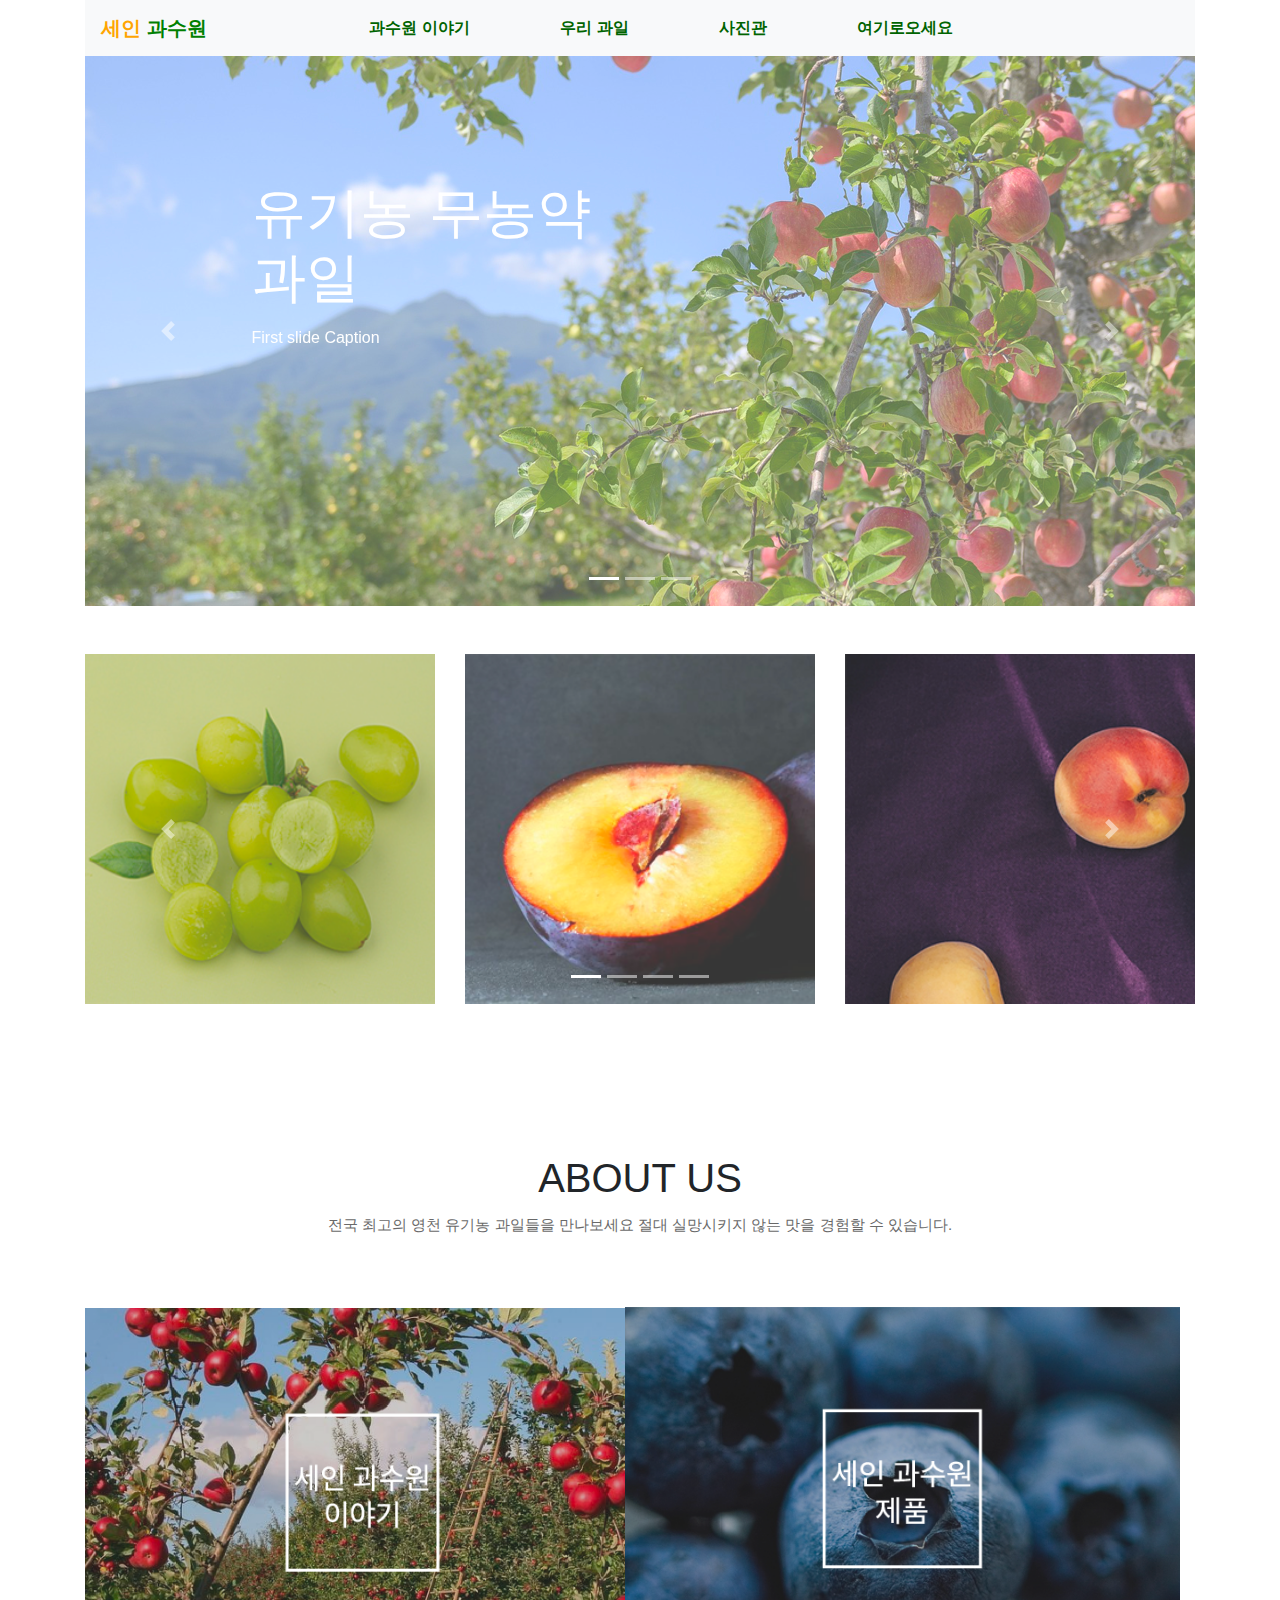
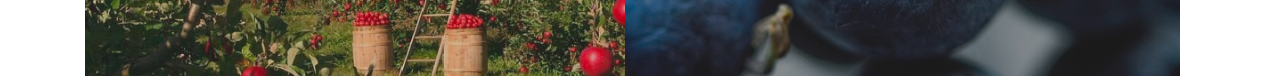
<file: index.html>
<!doctype html>
<html>
<head>
<meta charset="UTF-8">
<meta http-equiv="X-UA-Compatible" content="IE=edge">
<meta name="viewport" content="width=device-width, initial-scale=1.0">
<title>fruit</title>
<link href="../css/bootstrap-4.4.1.css" rel="stylesheet" type="text/css">
	
	
</head>
<body>
<div class="container-fluid">
  <div class="container">
    <nav class="navbar navbar-expand-lg navbar-light bg-light"> <a class="navbar-brand" href="#">
  <span style="color: orange; font-weight: bold;">세인</span>
  <span style="color: green; font-weight: bold;">과수원</span>
</a>


      <button class="navbar-toggler" type="button" data-toggle="collapse" data-target="#navbarSupportedContent1" aria-controls="navbarSupportedContent1" aria-expanded="false" aria-label="Toggle navigation"> <span class="navbar-toggler-icon"></span></button>
    
<div class="collapse navbar-collapse" id="navbarSupportedContent1" style="text-align: center; font-weight: bold; margin-right: 70px">
  <ul class="navbar-nav mx-auto">
    <li class="nav-item active" style="margin-right: 70px"> <a class="nav-link" href="#" style=color:darkgreen;>과수원 이야기&nbsp; <span class="sr-only">(current)</span></a></li>
    <li class="nav-item active" style="margin-right: 70px"> <a class="nav-link" href="shop.html" style=color:darkgreen;>우리 과일&nbsp; <span class="sr-only">(current)</span></a></li>
    <li class="nav-item active" style="margin-right: 70px"> <a class="nav-link" href="photo.html" style=color:darkgreen;>사진관&nbsp; <span class="sr-only">(current)</span></a></li>
    <li class="nav-item active"> <a class="nav-link" href="#" style=color:darkgreen;>여기로오세요&nbsp;&nbsp; <span class="sr-only">(current)</span></a></li>
    <li class="nav-item active"> </li>
  </ul>
  <form class="form-inline my-2 my-lg-0">
  </form>
</div>
    </nav>
    <div id="carouselExampleIndicators1" class="carousel slide" data-ride="carousel" style="background-color: grey">
      <ol class="carousel-indicators">
        <li data-target="#carouselExampleIndicators1" data-slide-to="0" class="active"></li>
        <li data-target="#carouselExampleIndicators1" data-slide-to="1"></li>
        <li data-target="#carouselExampleIndicators1" data-slide-to="2"></li>
      </ol>
      <div class="carousel-inner" role="listbox">
        <div class="carousel-item active"> <img class="d-block mx-auto" src="images/main1.png" alt="First slide">
          <div class="carousel-caption" style="margin-bottom: 200px">
            <h5 class="text-left" style="font-size: 54px;">유기농 무농약 <p class="text-left">과일</p></h5>
            <p class="text-left" style="font-size: 16px">First slide Caption</p>
          </div>
        </div>
        <div class="carousel-item"> <img class="d-block mx-auto" src="images/main2.png" alt="Second slide">
          <div class="carousel-caption">
            <h5>Second slide Heading</h5>
            <p>Second slide Caption</p>
          </div>
        </div>
        <div class="carousel-item"> <img class="d-block mx-auto" src="images/main3.png" alt="Third slide">
          <div class="carousel-caption">
            <h5>Third slide Heading</h5>
            <p>Third slide Caption</p>
          </div>
        </div>
      </div>
      <a class="carousel-control-prev" href="#carouselExampleIndicators1" role="button" data-slide="prev"> <span class="carousel-control-prev-icon" aria-hidden="true"></span> <span class="sr-only">Previous</span></a> <a class="carousel-control-next" href="#carouselExampleIndicators1" role="button" data-slide="next"> <span class="carousel-control-next-icon" aria-hidden="true"></span> <span class="sr-only">Next</span></a></div>
  </div>
</div>
<script src="../js/jquery-3.4.1.min.js"></script>
<script src="../js/popper.min.js"></script>
<script src="../js/bootstrap-4.4.1.js"></script>
	
	<br> <br>
	
	<div class="container">
  <div id="carouselExample" class="carousel slide" data-interval="0">
    <ol class="carousel-indicators">
      <li data-target="#carouselExample" data-slide-to="0" class="active"></li>
      <li data-target="#carouselExample" data-slide-to="1"></li>
      <li data-target="#carouselExample" data-slide-to="2"></li>
      <li data-target="#carouselExample" data-slide-to="3"></li>
    </ol>
    <div class="carousel-inner">
      <div class="carousel-item active">
        <div class="row">
          <div class="col-md-4">
            <img src="images/shine.png" class="d-block w-100" alt="...">
          </div>
          <div class="col-md-4">
            <img src="images/plum.png" class="d-block w-100" alt="...">
          </div>
          <div class="col-md-4">
            <img src="images/apricot.png" class="d-block w-100" alt="...">
          </div>
        </div>
      </div>
      <div class="carousel-item">
        <div class="row">
          <div class="col-md-4">
            <img src="images/blue.png" class="d-block w-100" alt="...">
          </div>
          <div class="col-md-4">
            <img src="images/apple.png" class="d-block w-100" alt="...">
          </div>
          <div class="col-md-4">
            <img src="images/peach.png" class="d-block w-100" alt="...">
          </div>
        </div>
      </div>
    </div>
    <a class="carousel-control-prev" href="#carouselExample" role="button" data-slide="prev">
      <span class="carousel-control-prev-icon" aria-hidden="true"></span>
      <span class="sr-only">Previous</span>
    </a>
    <a class="carousel-control-next" href="#carouselExample" role="button" data-slide="next">
      <span class="carousel-control-next-icon" aria-hidden="true"></span>
      <span class="sr-only">Next</span>
    </a>
  </div>
</div>

<script src="../js/jquery-3.4.1.min.js"></script>
<script src="../js/popper.min.js"></script>
<script src="../js/bootstrap-4.4.1.js"></script>
	
<br>
<br>
<br>
<br>
<br>
<br>
<div class="text-center" style="font-size: 40px; margin-bottom: -10px">
	 <p>ABOUT US</p>
	
	</div>
	
	<div class="text-center" style="font-size: 15px;  color:dimgray; margin-bottom:70px ">
	 <p>전국 최고의 영천 유기농 과일들을 만나보세요 절대 실망시키지 않는 맛을 경험할 수 있습니다.</p>
	
	</div>
	
<div class="container">
  <div class="row no-gutters">
    <div class="col-md-6 d-flex">
      <img src="images/sub1.png" class="img-fluid" alt="이미지 1" style="margin-right: -15px;">
    </div>
    <div class="col-md-6 d-flex">
      <img src="images/sub2.png" class="img-fluid" alt="이미지 2" style="margin-left: -15px;">
    </div>
  </div>
</div>



	
	
</body>

</html>
</file>
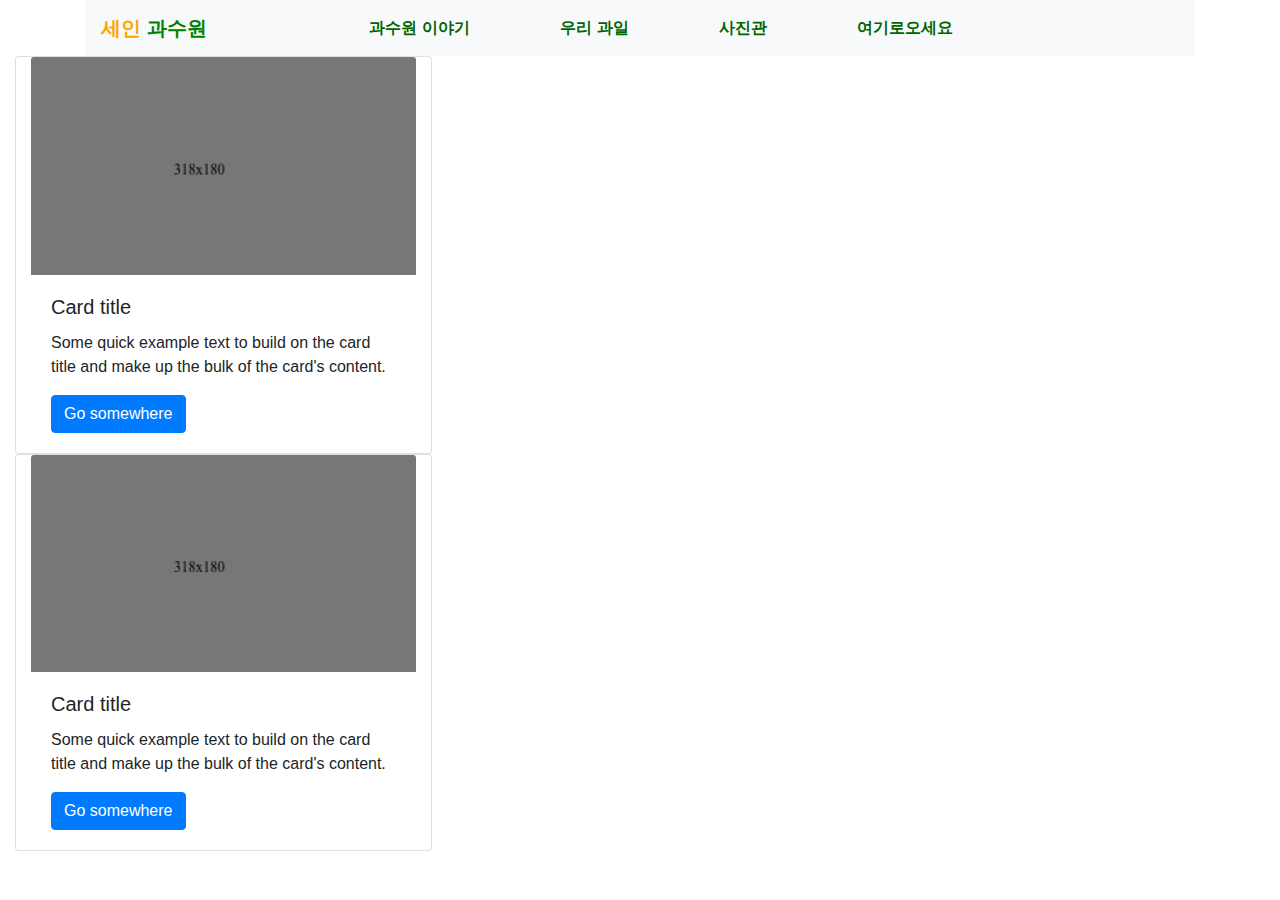
<file: shop.html>
<!doctype html>
<html>
<head>
<meta charset="UTF-8">
<meta http-equiv="X-UA-Compatible" content="IE=edge">
<meta name="viewport" content="width=device-width, initial-scale=1.0">
<title>fruit</title>
<link href="../css/bootstrap-4.4.1.css" rel="stylesheet" type="text/css">

<body>
	<div class="container-fluid">
  <div class="container">
    <nav class="navbar navbar-expand-lg navbar-light bg-light"> <a class="navbar-brand" href="index.html">
  <span style="color: orange; font-weight: bold;">세인</span>
  <span style="color: green; font-weight: bold;">과수원</span>
</a>


      <button class="navbar-toggler" type="button" data-toggle="collapse" data-target="#navbarSupportedContent1" aria-controls="navbarSupportedContent1" aria-expanded="false" aria-label="Toggle navigation"> <span class="navbar-toggler-icon"></span></button>
    
<div class="collapse navbar-collapse" id="navbarSupportedContent1" style="text-align: center; font-weight: bold; margin-right: 70px">
  <ul class="navbar-nav mx-auto">
    <li class="nav-item active" style="margin-right: 70px"> <a class="nav-link" href="#" style=color:darkgreen;>과수원 이야기&nbsp; <span class="sr-only">(current)</span></a></li>
    <li class="nav-item active" style="margin-right: 70px"> <a class="nav-link" href="shop.html" style=color:darkgreen;>우리 과일&nbsp; <span class="sr-only">(current)</span></a></li>
    <li class="nav-item active" style="margin-right: 70px"> <a class="nav-link" href="#" style=color:darkgreen;>사진관&nbsp; <span class="sr-only">(current)</span></a></li>
    <li class="nav-item active"> <a class="nav-link" href="#" style=color:darkgreen;>여기로오세요&nbsp;&nbsp; <span class="sr-only">(current)</span></a></li>
    <li class="nav-item active"> </li>
  </ul>
  <form class="form-inline my-2 my-lg-0">
  </form>
</div>
    </nav>
</div>
</div>
<script src="../js/jquery-3.4.1.min.js"></script>
<script src="../js/popper.min.js"></script>
<script src="../js/bootstrap-4.4.1.js"></script>
<div class="container-fluid">
  <div class="container"></div>
  <div class="card col-md-4"> <img class="card-img-top" src="images/card-img.png" alt="Card image cap">
    <div class="card-body">
      <h5 class="card-title">Card title</h5>
      <p class="card-text">Some quick example text to build on the card title and make up the bulk of the card's content.</p>
    <a href="#" class="btn btn-primary">Go somewhere</a> </div>
  </div>
  <div class="card col-md-4"> <img class="card-img-top" src="images/card-img.png" alt="Card image cap">
    <div class="card-body">
      <h5 class="card-title">Card title</h5>
      <p class="card-text">Some quick example text to build on the card title and make up the bulk of the card's content.</p>
      <a href="#" class="btn btn-primary">Go somewhere</a> </div>
  </div>
</div>
</body>
</html>
</file>
